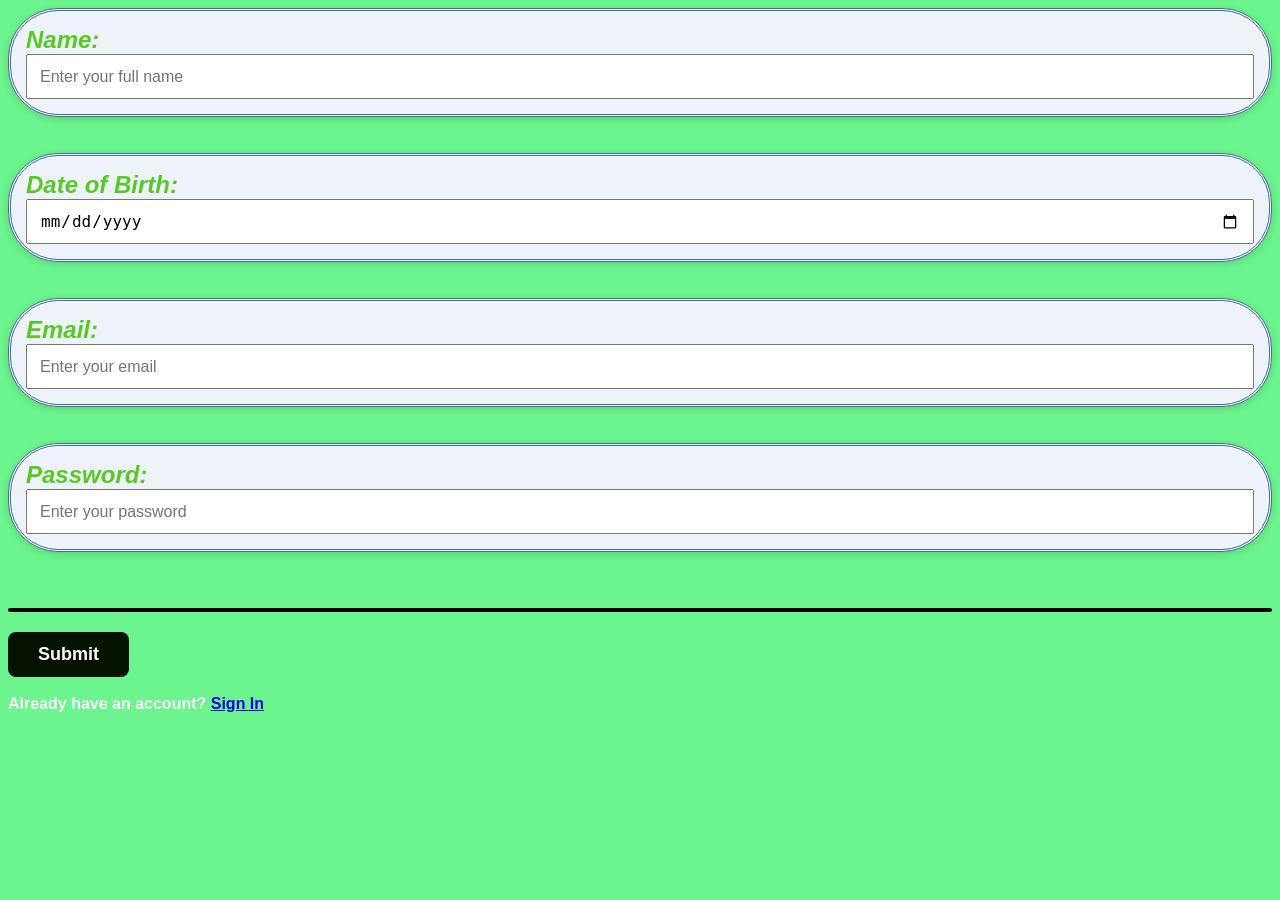
<file: index.html>
<!DOCTYPE html>
<html lang="en">
<head>
    <meta charset="UTF-8">
    <meta name="viewport" content="width=device-width, initial-scale=1.0">
    <title>sign in</title>
    <form action="my project.html">
    <link rel="stylesheet" href="sign in.css"/>
</head>
<body>
    <form>
        
    <div>
        <label for="name">Name:</label>
        <input type="text" id="name" name="name" placeholder="Enter your full name" style="padding: 12px; font-size: 16px; width: 100%; height: 45px; box-sizing: border-box;">
    </div>
    <br><br>

    <div>
        <label for="dob">Date of Birth:</label>
        <input type="date" id="dob" name="dob" style="padding: 12px; font-size: 16px; width: 100%; height: 45px; box-sizing: border-box;">
    </div>
    <br><br>

    <div>
        <label for="email">Email:</label>
        <input type="email" id="email" name="email" placeholder="Enter your email" style="padding: 12px; font-size: 16px; width: 100%; height: 45px; box-sizing: border-box;">
    </div>
    <br><br>

    <div>
        <label for="password">Password:</label>
        <input type="password" id="password" name="password" placeholder="Enter your password" style="padding: 12px; font-size: 16px; width: 100%; height: 45px; box-sizing: border-box;">
    </div>
    <br><br> <hr>

    <button type="submit" style="padding: 12px 30px; font-size: 18px; font-weight: bold; cursor: pointer; border-radius: 8px; border: none; background-color: #061300; color: white;">Submit</button>
</form>
<br> 
Already have an account? <a href="login.html">Sign In</a>

        




    
    
</body>
</html>
</file>
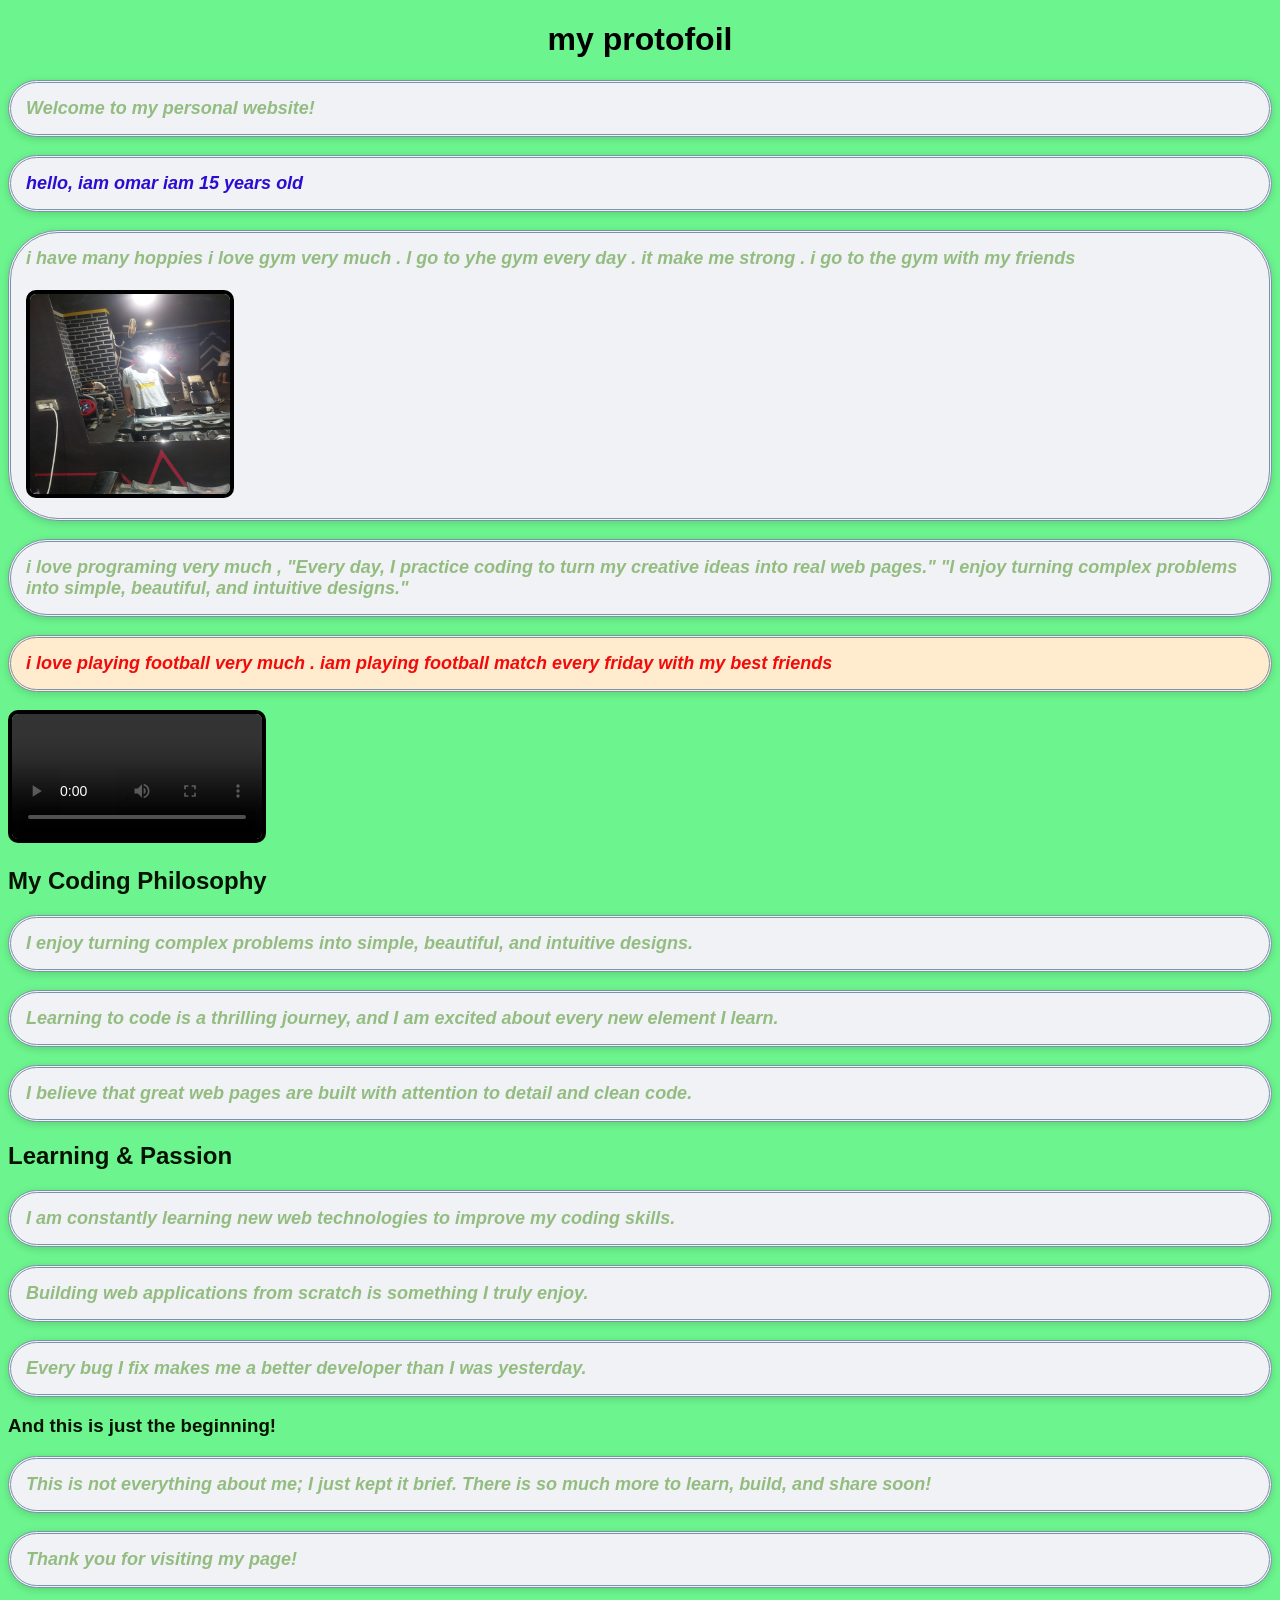
<file: index11.html>
<!DOCTYPE html>
<html lang="en">
<head>
    <meta charset="UTF-8">
    <meta name="viewport" content="width=device-width, initial-scale=1.0">
    <title>my protofoil</title>
    <link rel="stylesheet" href="sign in.html">
    <link rel="stylesheet" href="my ptoject.css"/>

</head>
<body>
    <h1>my protofoil</h1>
    <p>Welcome to my personal website!</p>
    <div>
    <p class="lol">
        hello, iam omar  iam 15 years old 
    
    </p>
   
    </div>

    <div>
    <p >i have many hoppies i love gym very much . l go to yhe gym every day
        . it make me strong . i go to the gym with my friends 
        <br><br>
        
    

    <img src="omarr7.jpeg">
    </p>
</div>
      <p>
       
     i love programing very much , "Every day, I practice coding to turn my creative ideas into real web pages."
        "I enjoy turning complex problems into simple, beautiful, and intuitive designs."
        </p>
    <div>
        <p class="omar">i love playing football very much . iam playing football match every friday with my best friends
    
        </p>
        <video width="100%" controls>
    <source src="VID-20260411-WA0051.mp4" type="video/mp4">
    Your browser does not support the video tag.
    
</video>
</div>

<div>
    <h2>My Coding Philosophy</h2>
    <p>I enjoy turning complex problems into simple, beautiful, and intuitive designs.</p>
    <p>Learning to code is a thrilling journey, and I am excited about every new element I learn.</p>
    <p>I believe that great web pages are built with attention to detail and clean code.</p>
</div>

</div>
<div>
    <h2>Learning & Passion</h2>
    <p>I am constantly learning new web technologies to improve my coding skills.</p>
    <p>Building web applications from scratch is something I truly enjoy.</p>
    <p>Every bug I fix makes me a better developer than I was yesterday.</p>
</div>
<div>
    <h3>And this is just the beginning!</h3>
    <p>This is not everything about me; I just kept it brief. There is so much more to learn, build, and share soon!</p>
</div>
<div>
    <p>Thank you for visiting my page!</p>
</div>
        


    
    


</body>
</html>
</file>
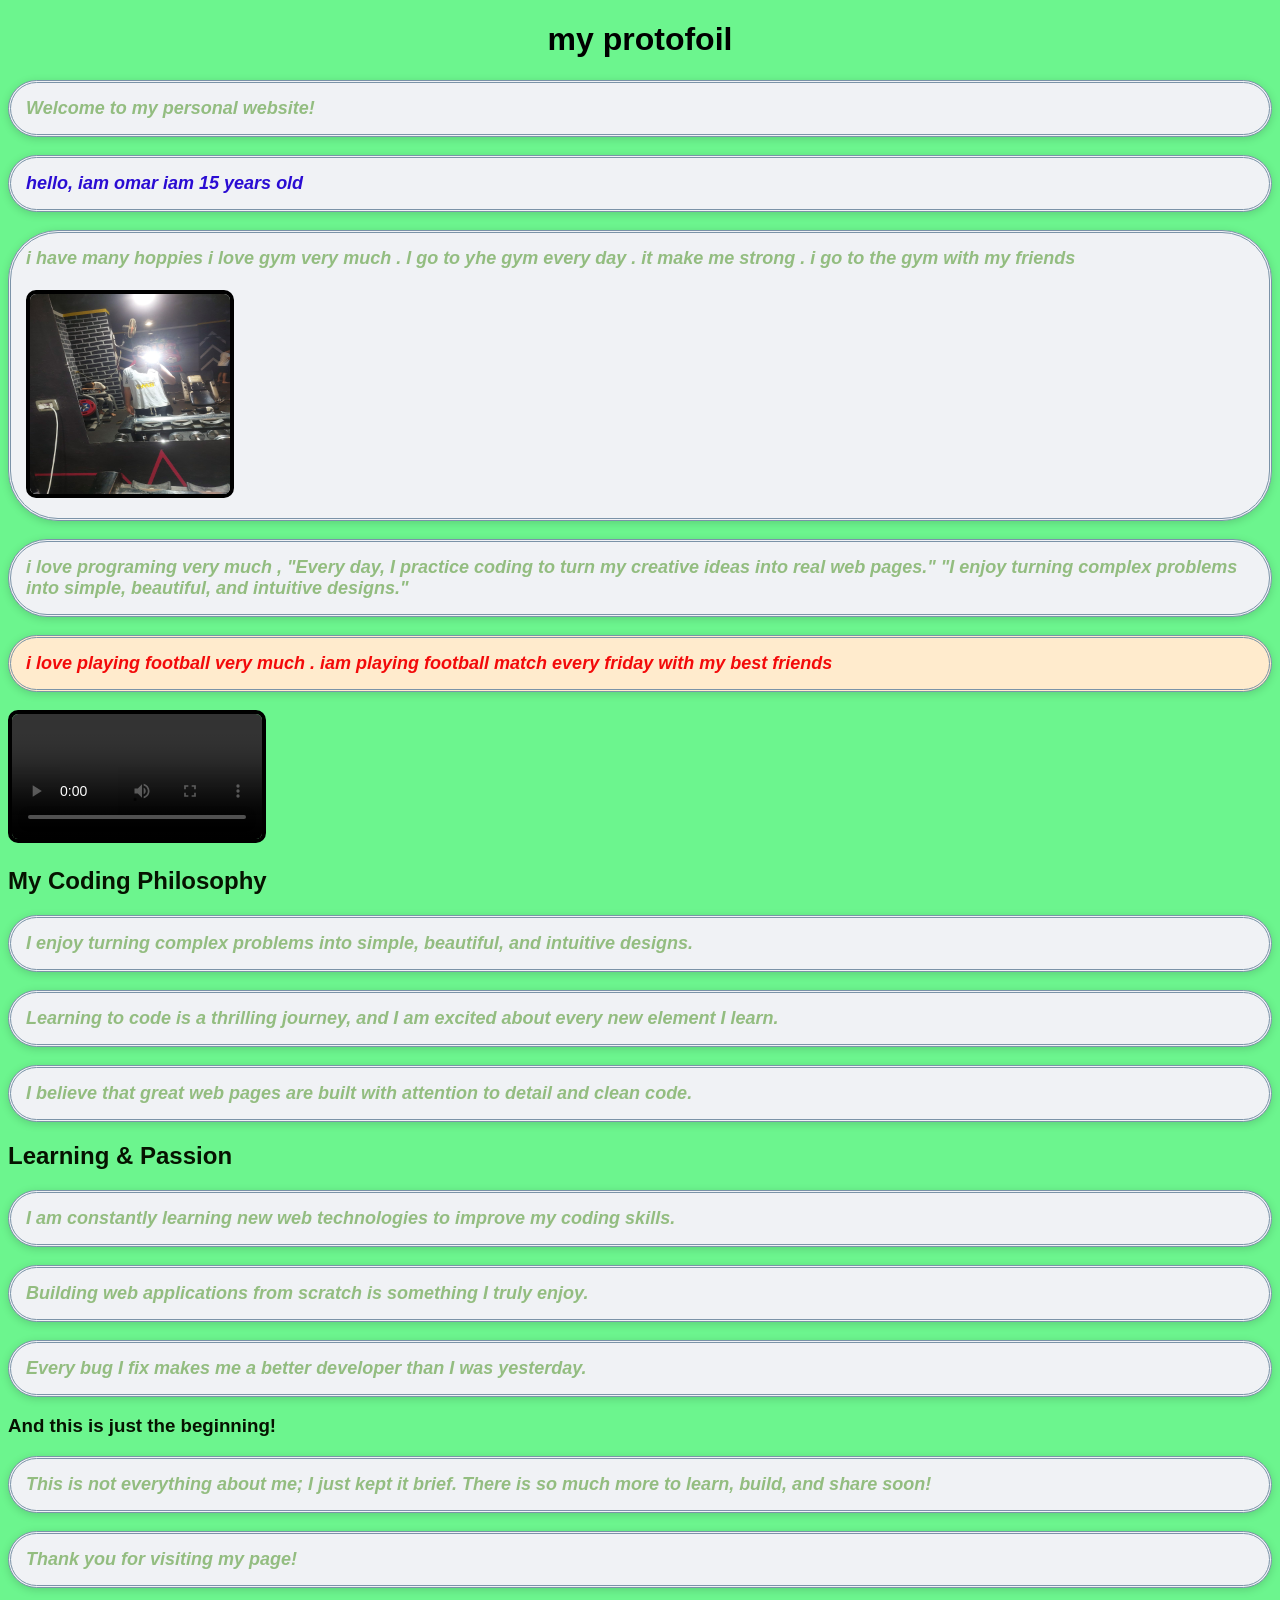
<file: my project.html>
<!DOCTYPE html>
<html lang="en">
<head>
    <meta charset="UTF-8">
    <meta name="viewport" content="width=device-width, initial-scale=1.0">
    <title>my protofoil</title>
    <link rel="stylesheet" href="sign in.html">
    <link rel="stylesheet" href="my ptoject.css"/>

</head>
<body>
    <h1>my protofoil</h1>
    <p>Welcome to my personal website!</p>
    <div>
    <p class="lol">
        hello, iam omar  iam 15 years old 
    
    </p>
   
    </div>

    <div>
    <p >i have many hoppies i love gym very much . l go to yhe gym every day
        . it make me strong . i go to the gym with my friends 
        <br><br>
        
    

    <img src="omarr7.jpeg">
    </p>
</div>
      <p>
       
     i love programing very much , "Every day, I practice coding to turn my creative ideas into real web pages."
        "I enjoy turning complex problems into simple, beautiful, and intuitive designs."
        </p>
    <div>
        <p class="omar">i love playing football very much . iam playing football match every friday with my best friends
    
        </p>
        <video width="100%" controls>
    <source src="VID-20260411-WA0051.mp4" type="video/mp4">
    Your browser does not support the video tag.
    
</video>
</div>

<div>
    <h2>My Coding Philosophy</h2>
    <p>I enjoy turning complex problems into simple, beautiful, and intuitive designs.</p>
    <p>Learning to code is a thrilling journey, and I am excited about every new element I learn.</p>
    <p>I believe that great web pages are built with attention to detail and clean code.</p>
</div>

</div>
<div>
    <h2>Learning & Passion</h2>
    <p>I am constantly learning new web technologies to improve my coding skills.</p>
    <p>Building web applications from scratch is something I truly enjoy.</p>
    <p>Every bug I fix makes me a better developer than I was yesterday.</p>
</div>
<div>
    <h3>And this is just the beginning!</h3>
    <p>This is not everything about me; I just kept it brief. There is so much more to learn, build, and share soon!</p>
</div>
<div>
    <p>Thank you for visiting my page!</p>
</div>
        


    
    


</body>
</html>
</file>
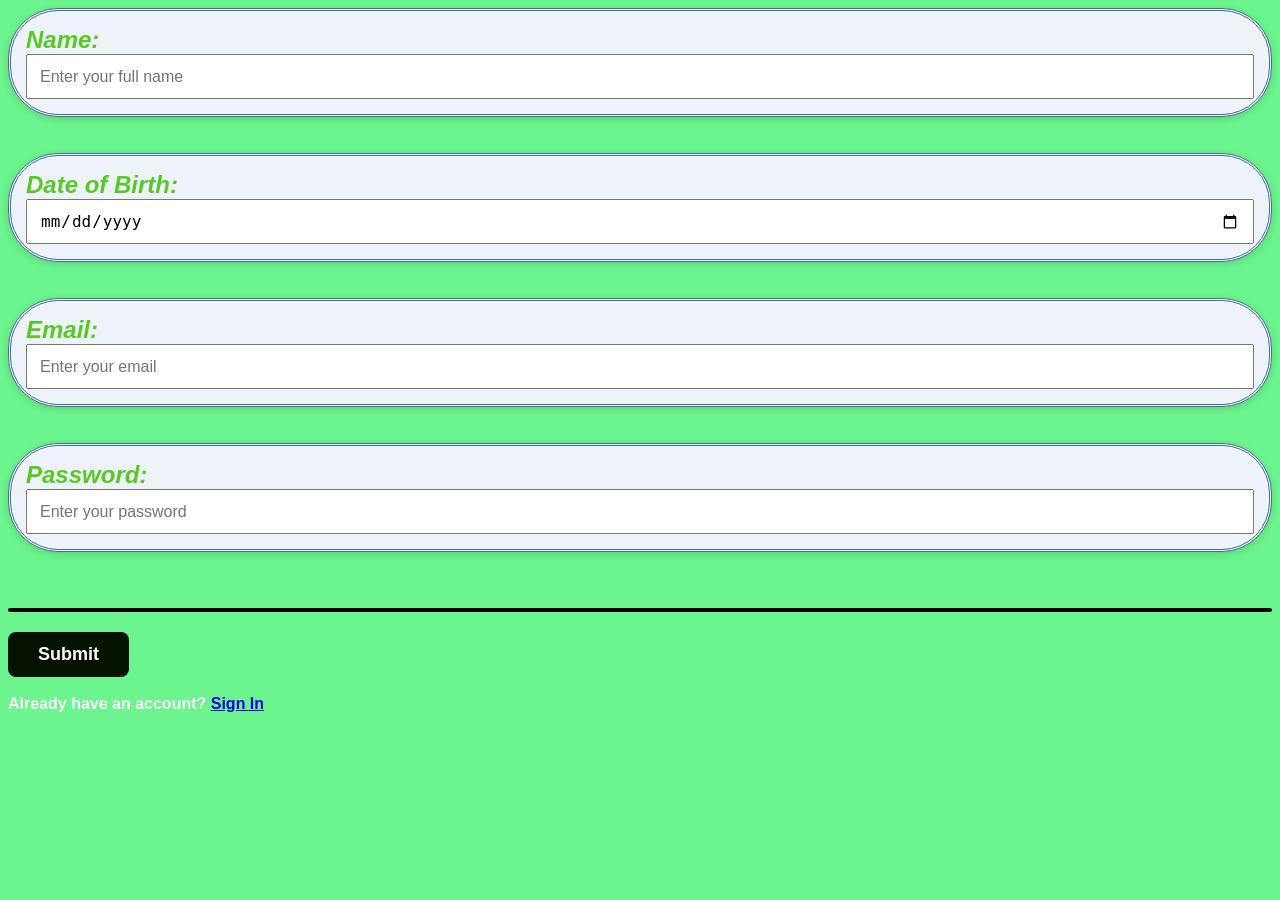
<file: sign in.html>
<!DOCTYPE html>
<html lang="en">
<head>
    <meta charset="UTF-8">
    <meta name="viewport" content="width=device-width, initial-scale=1.0">
    <title>sign in</title>
    <form action="my project.html">
    <link rel="stylesheet" href="sign in.css"/>
</head>
<body>
    <form>
        
    <div>
        <label for="name">Name:</label>
        <input type="text" id="name" name="name" placeholder="Enter your full name" style="padding: 12px; font-size: 16px; width: 100%; height: 45px; box-sizing: border-box;">
    </div>
    <br><br>

    <div>
        <label for="dob">Date of Birth:</label>
        <input type="date" id="dob" name="dob" style="padding: 12px; font-size: 16px; width: 100%; height: 45px; box-sizing: border-box;">
    </div>
    <br><br>

    <div>
        <label for="email">Email:</label>
        <input type="email" id="email" name="email" placeholder="Enter your email" style="padding: 12px; font-size: 16px; width: 100%; height: 45px; box-sizing: border-box;">
    </div>
    <br><br>

    <div>
        <label for="password">Password:</label>
        <input type="password" id="password" name="password" placeholder="Enter your password" style="padding: 12px; font-size: 16px; width: 100%; height: 45px; box-sizing: border-box;">
    </div>
    <br><br> <hr>

    <button type="submit" style="padding: 12px 30px; font-size: 18px; font-weight: bold; cursor: pointer; border-radius: 8px; border: none; background-color: #061300; color: white;">Submit</button>
</form>
<br> 
Already have an account? <a href="login.html">Sign In</a>

        




    
    
</body>
</html>
</file>
<file: sign in.css>
body {
  background-color: rgb(108, 245, 142);
  color: white;
  font-family: Arial, Helvetica, sans-serif;
  font-weight: bold;
}

div:hover{
background-color: #acee11;
  color: #061300;
  border: 3px double #eb0707;}

  div {
  background-color: #eef3fa;
  color: #57ca22;
  border: 3px double #446f94;
  padding: 15px;
  box-shadow: 0 2px 8px rgba(0, 0, 0, 0.15);
  font-size: x-large;
  font-style: italic;
   border-radius: 50px;
   transition: 0.5s;}

   .input typd{
    size: xlarge;
    color: #acee11;



   }
   


   hr {
    border: none;
    height: 4px;
    background-color: black;
    margin: 20px 0;
    border-radius: 2px;
}
</file>
<file: my ptoject.css>
p {
  background-color: #f0f2f5;
  color: #93bd80;
  border: 3px double #7b93a8;
  padding: 15px;
  box-shadow: 0 2px 8px rgba(0, 0, 0, 0.15);
  font-size: large;
  font-style: italic;
   border-radius: 50px;
   transition: 0.5s;
}

p:hover{
background-color: #a4cbff;
  color: #061300;
  border: 3px double #eb0707;
    
}
body {
  background-color: rgb(108, 245, 142);
  color: rgb(24, 2, 2);
  font-family: Arial, Helvetica, sans-serif;
  font-weight: bold;
}
.omar{ 
    background-color: blanchedalmond;
    color: rgb(243, 10, 10);}


h1{ text-align: center;
  color: #000;

    }

img{
    width: 200px;
    height: 200px;
    border: 4px solid rgb(0, 0, 0);
    border-radius:10px ;
    transition: 0.9s;


}
h3{ color: #061300;

}
h2{
  color: #061300;


}
.lol{ size: larger;
  color: #2a0cd3;



}

video {
    width: 250px;
    height: auto;
    border: 4px solid rgb(0, 0, 0);
    border-radius: 10px;
    transition: 0.9s;
}
</file>
